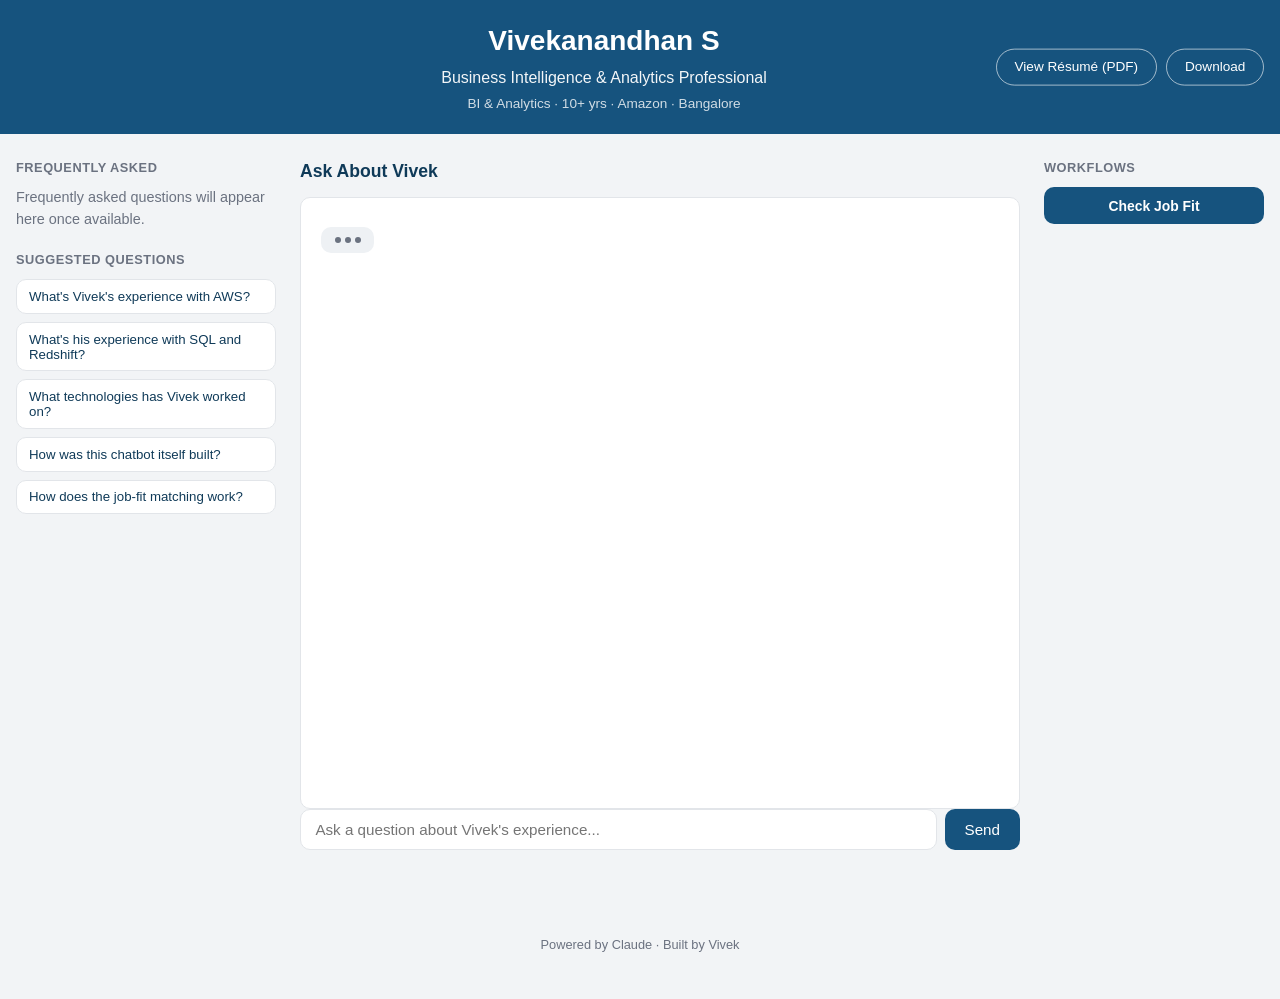
<file: frontend/index.html>
<!DOCTYPE html>
<html lang="en">
<head>
  <meta charset="UTF-8" />
  <meta name="viewport" content="width=device-width, initial-scale=1.0" />
  <title>Vivekanandhan S — Ask Me Anything</title>
  <link rel="stylesheet" href="style.css" />
</head>
<body>
  <header class="site-header">
    <h1>Vivekanandhan S</h1>
    <p class="title">Business Intelligence & Analytics Professional</p>
    <p class="subtitle">BI &amp; Analytics · 10+ yrs · Amazon · Bangalore</p>
    <div class="header-actions">
      <a class="header-btn" href="resume.pdf" target="_blank" rel="noopener">View Résumé (PDF)</a>
      <a class="header-btn" href="resume.pdf" download="Vivekanandhan_S_Resume.pdf">Download</a>
    </div>
  </header>

  <main class="layout">
    <aside class="sidebar sidebar-left">
      <section class="sidebar-section" aria-label="Frequently Asked Questions">
        <h3>Frequently Asked</h3>
        <div id="faq-list" class="faq-list">
          <p class="faq-empty">Loading&hellip;</p>
        </div>
      </section>

      <section class="sidebar-section" aria-label="Suggested Questions">
        <h3>Suggested Questions</h3>
        <div id="suggestions" class="suggestions"></div>
      </section>
    </aside>

    <section id="chat-section" class="chat-section" aria-label="Chat">
      <h2>Ask About Vivek</h2>

      <div id="chat-window" class="chat-window">
        <div id="messages" class="messages"></div>
        <div id="typing-indicator" class="typing-indicator" hidden>
          <span></span><span></span><span></span>
        </div>
      </div>

      <form id="chat-form" class="chat-form">
        <input
          id="chat-input"
          type="text"
          placeholder="Ask a question about Vivek's experience..."
          autocomplete="off"
          maxlength="1000"
        />
        <button type="submit" id="send-button">Send</button>
      </form>
      <p id="chat-error" class="chat-error" hidden></p>
    </section>

    <aside class="sidebar sidebar-right">
      <section class="sidebar-section" aria-label="Workflows">
        <h3>Workflows</h3>
        <button type="button" class="workflow-btn" id="jd-fit-button">Check Job Fit</button>
      </section>
    </aside>
  </main>

  <footer class="site-footer">
    <p>Powered by Claude · Built by Vivek</p>
  </footer>

  <div id="jd-fit-modal" class="modal-overlay" hidden>
    <div class="modal-card" role="dialog" aria-modal="true" aria-label="Job Fit Check">
      <button type="button" class="modal-close" id="jd-fit-modal-close" aria-label="Close">&times;</button>
      <div class="jd-fit-label">Job Fit Check</div>
      <div id="jd-fit-modal-content" class="modal-content"></div>
      <button type="button" class="modal-ok-btn" id="jd-fit-modal-ok">OK</button>
    </div>
  </div>

  <script src="app.js"></script>
</body>
</html>
</file>
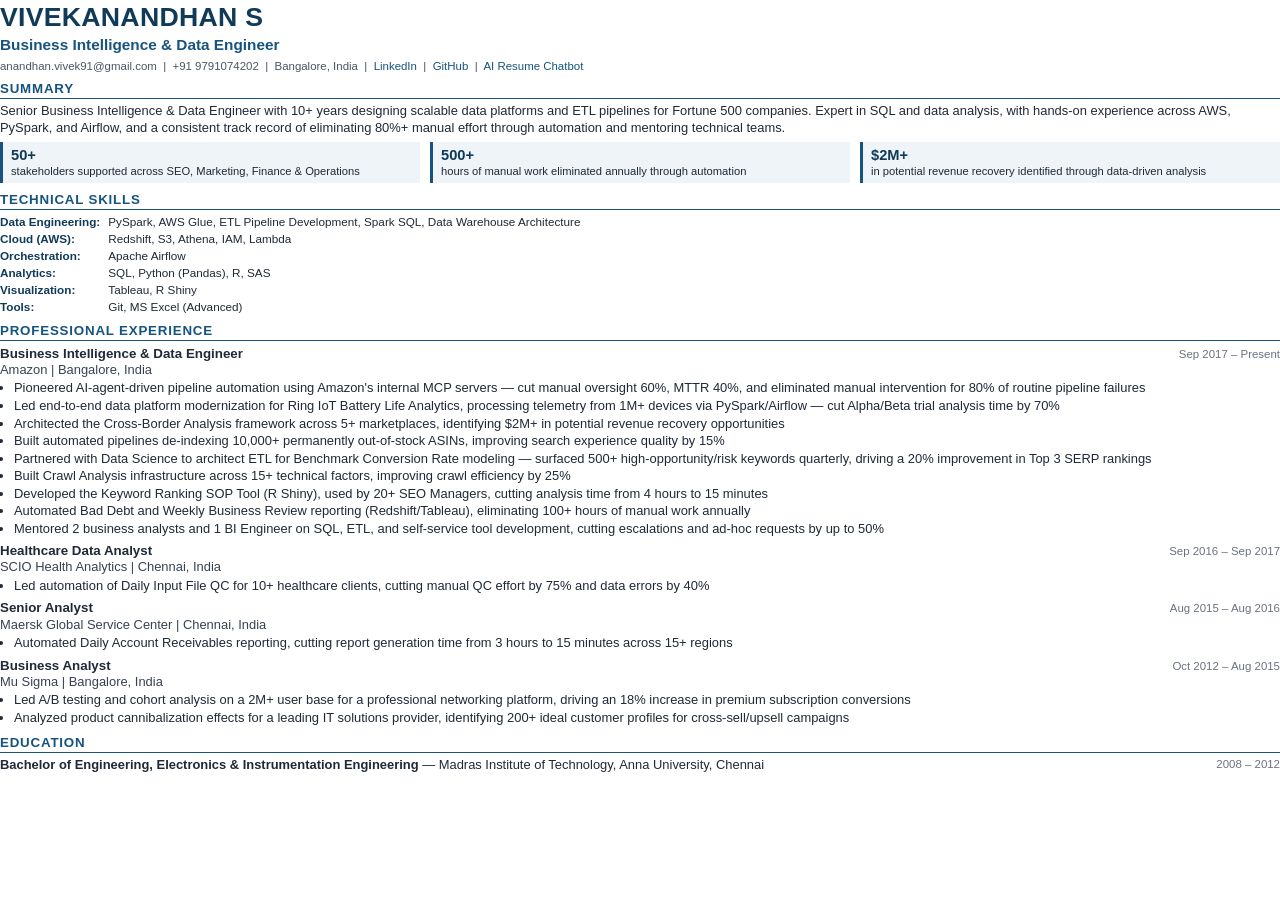
<file: resume-source/resume.html>
<!DOCTYPE html>
<html lang="en">
<head>
<meta charset="UTF-8" />
<title>Vivekanandhan S — Resume</title>
<style>
  @page { size: A4; margin: 11mm 15mm; }
  * { box-sizing: border-box; }
  body {
    font-family: -apple-system, "Helvetica Neue", Arial, sans-serif;
    color: #1f2937;
    font-size: 9.7pt;
    line-height: 1.28;
    margin: 0;
  }
  .name { font-size: 20pt; font-weight: 700; color: #0f3a58; margin: 0; letter-spacing: 0.01em; }
  .title { font-size: 11.5pt; font-weight: 600; color: #16537e; margin: 1px 0 4px; }
  .contact { font-size: 8.6pt; color: #4b5563; margin: 0 0 7px; }
  .contact a { color: #16537e; text-decoration: none; }

  h2 {
    font-size: 10pt;
    text-transform: uppercase;
    letter-spacing: 0.06em;
    color: #16537e;
    border-bottom: 1.5px solid #16537e;
    padding-bottom: 1px;
    margin: 8px 0 4px;
  }
  h2:first-of-type { margin-top: 5px; }

  .summary { margin: 0 0 3px; }

  .achievements {
    display: flex;
    gap: 10px;
    margin: 5px 0 1px;
  }
  .achievement {
    flex: 1;
    background: #eef4f8;
    border-left: 3px solid #16537e;
    padding: 4px 8px;
    font-size: 8.4pt;
  }
  .achievement b { display: block; color: #0f3a58; font-size: 11pt; margin-bottom: 0; }

  .skills-grid {
    display: grid;
    grid-template-columns: auto 1fr;
    column-gap: 8px;
    row-gap: 2px;
    font-size: 8.8pt;
  }
  .skills-grid .label { font-weight: 700; color: #0f3a58; white-space: nowrap; }

  .role { margin-bottom: 5px; }
  .role-header {
    display: flex;
    justify-content: space-between;
    align-items: baseline;
    margin-bottom: 0;
  }
  .role-title { font-weight: 700; font-size: 10pt; }
  .role-org { font-weight: 500; color: #374151; }
  .role-dates { font-size: 8.6pt; color: #6b7280; white-space: nowrap; }

  ul { margin: 2px 0 0; padding-left: 14px; }
  li { margin-bottom: 1px; }

  .edu-line { display: flex; justify-content: space-between; }
</style>
</head>
<body>

  <p class="name">VIVEKANANDHAN S</p>
  <p class="title">Business Intelligence &amp; Data Engineer</p>
  <p class="contact">
    anandhan.vivek91@gmail.com &nbsp;|&nbsp; +91 9791074202 &nbsp;|&nbsp; Bangalore, India &nbsp;|&nbsp;
    <a href="https://www.linkedin.com/in/vivekanandhan-srinivasan-57713055">LinkedIn</a> &nbsp;|&nbsp;
    <a href="https://github.com/vivek28/resume-chatbot">GitHub</a> &nbsp;|&nbsp;
    <a href="https://d3tfmrfiyp00g2.cloudfront.net/">AI Resume Chatbot</a>
  </p>

  <h2>Summary</h2>
  <p class="summary">
    Senior Business Intelligence &amp; Data Engineer with 10+ years designing scalable data
    platforms and ETL pipelines for Fortune 500 companies. Expert in SQL and data analysis, with
    hands-on experience across AWS, PySpark, and Airflow, and a consistent track record of
    eliminating 80%+ manual effort through automation and mentoring technical teams.
  </p>

  <div class="achievements">
    <div class="achievement"><b>50+</b>stakeholders supported across SEO, Marketing, Finance &amp; Operations</div>
    <div class="achievement"><b>500+</b>hours of manual work eliminated annually through automation</div>
    <div class="achievement"><b>$2M+</b>in potential revenue recovery identified through data-driven analysis</div>
  </div>

  <h2>Technical Skills</h2>
  <div class="skills-grid">
    <div class="label">Data Engineering:</div><div>PySpark, AWS Glue, ETL Pipeline Development, Spark SQL, Data Warehouse Architecture</div>
    <div class="label">Cloud (AWS):</div><div>Redshift, S3, Athena, IAM, Lambda</div>
    <div class="label">Orchestration:</div><div>Apache Airflow</div>
    <div class="label">Analytics:</div><div>SQL, Python (Pandas), R, SAS</div>
    <div class="label">Visualization:</div><div>Tableau, R Shiny</div>
    <div class="label">Tools:</div><div>Git, MS Excel (Advanced)</div>
  </div>

  <h2>Professional Experience</h2>

  <div class="role">
    <div class="role-header">
      <span class="role-title">Business Intelligence &amp; Data Engineer</span>
      <span class="role-dates">Sep 2017 – Present</span>
    </div>
    <div class="role-org">Amazon | Bangalore, India</div>
    <ul>
      <li>Pioneered AI-agent-driven pipeline automation using Amazon's internal MCP servers — cut manual oversight 60%, MTTR 40%, and eliminated manual intervention for 80% of routine pipeline failures</li>
      <li>Led end-to-end data platform modernization for Ring IoT Battery Life Analytics, processing telemetry from 1M+ devices via PySpark/Airflow — cut Alpha/Beta trial analysis time by 70%</li>
      <li>Architected the Cross-Border Analysis framework across 5+ marketplaces, identifying $2M+ in potential revenue recovery opportunities</li>
      <li>Built automated pipelines de-indexing 10,000+ permanently out-of-stock ASINs, improving search experience quality by 15%</li>
      <li>Partnered with Data Science to architect ETL for Benchmark Conversion Rate modeling — surfaced 500+ high-opportunity/risk keywords quarterly, driving a 20% improvement in Top 3 SERP rankings</li>
      <li>Built Crawl Analysis infrastructure across 15+ technical factors, improving crawl efficiency by 25%</li>
      <li>Developed the Keyword Ranking SOP Tool (R Shiny), used by 20+ SEO Managers, cutting analysis time from 4 hours to 15 minutes</li>
      <li>Automated Bad Debt and Weekly Business Review reporting (Redshift/Tableau), eliminating 100+ hours of manual work annually</li>
      <li>Mentored 2 business analysts and 1 BI Engineer on SQL, ETL, and self-service tool development, cutting escalations and ad-hoc requests by up to 50%</li>
    </ul>
  </div>

  <div class="role">
    <div class="role-header">
      <span class="role-title">Healthcare Data Analyst</span>
      <span class="role-dates">Sep 2016 – Sep 2017</span>
    </div>
    <div class="role-org">SCIO Health Analytics | Chennai, India</div>
    <ul>
      <li>Led automation of Daily Input File QC for 10+ healthcare clients, cutting manual QC effort by 75% and data errors by 40%</li>
    </ul>
  </div>

  <div class="role">
    <div class="role-header">
      <span class="role-title">Senior Analyst</span>
      <span class="role-dates">Aug 2015 – Aug 2016</span>
    </div>
    <div class="role-org">Maersk Global Service Center | Chennai, India</div>
    <ul>
      <li>Automated Daily Account Receivables reporting, cutting report generation time from 3 hours to 15 minutes across 15+ regions</li>
    </ul>
  </div>

  <div class="role">
    <div class="role-header">
      <span class="role-title">Business Analyst</span>
      <span class="role-dates">Oct 2012 – Aug 2015</span>
    </div>
    <div class="role-org">Mu Sigma | Bangalore, India</div>
    <ul>
      <li>Led A/B testing and cohort analysis on a 2M+ user base for a professional networking platform, driving an 18% increase in premium subscription conversions</li>
      <li>Analyzed product cannibalization effects for a leading IT solutions provider, identifying 200+ ideal customer profiles for cross-sell/upsell campaigns</li>
    </ul>
  </div>

  <h2>Education</h2>
  <div class="edu-line">
    <span><b>Bachelor of Engineering, Electronics &amp; Instrumentation Engineering</b> — Madras Institute of Technology, Anna University, Chennai</span>
    <span class="role-dates">2008 – 2012</span>
  </div>

</body>
</html>
</file>
<file: frontend/style.css>
:root {
  --accent: #16537e;
  --accent-dark: #0f3a58;
  --surface: #ffffff;
  --background: #f2f4f6;
  --text: #1f2937;
  --text-muted: #6b7280;
  --border: #e2e5e9;
  --user-bubble: #16537e;
  --bot-bubble: #eef1f4;
  --radius: 10px;
}

* {
  box-sizing: border-box;
}

body {
  margin: 0;
  font-family: -apple-system, BlinkMacSystemFont, "Segoe UI", Roboto, Helvetica, Arial, sans-serif;
  background: var(--background);
  color: var(--text);
  line-height: 1.5;
}

.site-header {
  background: var(--accent);
  color: #fff;
  text-align: center;
  padding: 1.25rem 5.5rem 1.25rem 1rem;
  position: relative;
}

.site-header h1 {
  margin: 0 0 0.25rem;
  font-size: 1.75rem;
}

.site-header .title {
  margin: 0;
  font-size: 1rem;
  opacity: 0.95;
}

.site-header .subtitle {
  margin: 0.25rem 0 0;
  font-size: 0.85rem;
  opacity: 0.8;
}

.header-actions {
  position: absolute;
  top: 50%;
  right: 1rem;
  transform: translateY(-50%);
  display: flex;
  gap: 0.6rem;
}

.header-btn {
  display: inline-block;
  padding: 0.45rem 1.1rem;
  border: 1px solid rgba(255, 255, 255, 0.6);
  border-radius: 999px;
  background: transparent;
  color: #fff;
  text-decoration: none;
  font-size: 0.85rem;
  font-weight: 500;
  cursor: pointer;
  font-family: inherit;
}

.header-btn:hover {
  background: rgba(255, 255, 255, 0.15);
}

.header-btn-primary {
  background: #fff;
  color: var(--accent-dark);
  border-color: #fff;
  font-weight: 600;
}

.header-btn-primary:hover {
  background: #f0f4f7;
}

main.layout {
  max-width: 1320px;
  margin: 0 auto;
  padding: 1.5rem 1rem 3rem;
  display: grid;
  grid-template-columns: 260px 1fr 220px;
  gap: 1.5rem;
  align-items: start;
}

section h2 {
  font-size: 1.1rem;
  color: var(--accent-dark);
  margin: 0 0 0.75rem;
}

.sidebar {
  display: flex;
  flex-direction: column;
  gap: 1.25rem;
  position: sticky;
  top: 1.5rem;
}

.sidebar-section h3 {
  font-size: 0.8rem;
  text-transform: uppercase;
  letter-spacing: 0.04em;
  color: var(--text-muted);
  margin: 0 0 0.6rem;
}

.faq-list {
  display: flex;
  flex-direction: column;
  gap: 0.5rem;
}

.faq-empty {
  color: var(--text-muted);
  font-size: 0.9rem;
  margin: 0;
}

.faq-card {
  display: flex;
  justify-content: space-between;
  align-items: center;
  gap: 0.6rem;
  width: 100%;
  text-align: left;
  background: var(--surface);
  border: 1px solid var(--border);
  border-radius: var(--radius);
  padding: 0.7rem 0.85rem;
  font-weight: 500;
  font-size: 0.87rem;
  font-family: inherit;
  color: inherit;
  cursor: pointer;
}

.faq-card:hover {
  background: #e6eef4;
}

.faq-badge {
  flex-shrink: 0;
  font-size: 0.68rem;
  font-weight: 600;
  color: var(--accent-dark);
  background: #e6eef4;
  border-radius: 999px;
  padding: 0.15rem 0.5rem;
  white-space: nowrap;
}

.workflow-btn {
  width: 100%;
  background: var(--accent);
  color: #fff;
  border: none;
  border-radius: var(--radius);
  padding: 0.65rem 1rem;
  font-size: 0.87rem;
  font-weight: 600;
  cursor: pointer;
  font-family: inherit;
}

.workflow-btn:hover {
  background: var(--accent-dark);
}

.chat-section {
  min-width: 0;
}

.chat-window {
  background: var(--surface);
  border: 1px solid var(--border);
  border-radius: var(--radius);
  padding: 1.25rem;
  height: min(68vh, 680px);
  min-height: 420px;
  overflow-y: auto;
  display: flex;
  flex-direction: column;
  gap: 0.6rem;
}

.messages {
  display: flex;
  flex-direction: column;
  gap: 0.6rem;
}

.msg {
  max-width: 80%;
  padding: 0.6rem 0.85rem;
  border-radius: var(--radius);
  font-size: 0.92rem;
  word-wrap: break-word;
}

.msg.user {
  align-self: flex-end;
  background: var(--user-bubble);
  color: #fff;
  border-bottom-right-radius: 2px;
  white-space: pre-wrap;
}

.msg.user.jd-fit-request {
  max-width: 92%;
  border: 1px solid var(--accent-dark);
  box-shadow: 0 2px 8px rgba(22, 83, 126, 0.25);
}

.msg.user .jd-fit-label-on-dark {
  color: rgba(255, 255, 255, 0.85);
}

.msg.bot p {
  margin: 0 0 0.5rem;
}

.msg.bot p:last-child {
  margin-bottom: 0;
}

.msg.bot ul {
  margin: 0 0 0.5rem;
  padding-left: 1.2rem;
}

.msg.bot a {
  color: var(--accent-dark);
}

.msg table,
.modal-content table {
  width: 100%;
  border-collapse: collapse;
  margin: 0 0 0.6rem;
  font-size: 0.85rem;
}

.msg th,
.msg td,
.modal-content th,
.modal-content td {
  text-align: left;
  padding: 0.4rem 0.55rem;
  border-bottom: 1px solid var(--border);
}

.msg th,
.modal-content th {
  font-weight: 600;
  color: var(--accent-dark);
  border-bottom: 2px solid var(--border);
}

.msg tr:last-child td,
.modal-content tr:last-child td {
  border-bottom: none;
}

.fit-badge {
  display: inline-block;
  font-size: 0.75rem;
  font-weight: 600;
  padding: 0.15rem 0.55rem;
  border-radius: 999px;
}

.fit-badge.fit-strong {
  background: #e3f5e9;
  color: #1e7d3f;
}

.fit-badge.fit-mid {
  background: #fef1d9;
  color: #9a6a0a;
}

.fit-badge.fit-gap {
  background: #fbe6e5;
  color: #b3261e;
}

.msg-diagram {
  display: block;
  max-width: 100%;
  height: auto;
  margin-top: 0.5rem;
  border: 1px solid var(--border);
  border-radius: 6px;
  background: #fff;
}

.msg.bot {
  align-self: flex-start;
  background: var(--bot-bubble);
  color: var(--text);
  border-bottom-left-radius: 2px;
}

.msg.bot.jd-fit-result {
  max-width: 92%;
  background: #fff;
  border: 1px solid var(--border);
  border-left: 4px solid var(--accent);
  box-shadow: 0 2px 8px rgba(22, 83, 126, 0.1);
}

.jd-fit-label {
  font-size: 0.7rem;
  font-weight: 700;
  text-transform: uppercase;
  letter-spacing: 0.05em;
  color: var(--accent);
  margin-bottom: 0.4rem;
}

.typing-indicator {
  align-self: flex-start;
  display: flex;
  gap: 4px;
  padding: 0.6rem 0.85rem;
  background: var(--bot-bubble);
  border-radius: var(--radius);
  width: fit-content;
}

.typing-indicator span {
  width: 6px;
  height: 6px;
  border-radius: 50%;
  background: var(--text-muted);
  animation: blink 1.2s infinite ease-in-out;
}

.typing-indicator span:nth-child(2) { animation-delay: 0.2s; }
.typing-indicator span:nth-child(3) { animation-delay: 0.4s; }

@keyframes blink {
  0%, 80%, 100% { opacity: 0.25; }
  40% { opacity: 1; }
}

.suggestions {
  display: flex;
  flex-direction: column;
  gap: 0.5rem;
}

.suggestion-chip {
  display: block;
  width: 100%;
  text-align: left;
  background: var(--surface);
  border: 1px solid var(--border);
  border-radius: var(--radius);
  padding: 0.55rem 0.75rem;
  font-size: 0.83rem;
  color: var(--accent-dark);
  cursor: pointer;
  font-family: inherit;
}

.suggestion-chip:hover {
  background: #e6eef4;
}

.chat-form {
  display: flex;
  gap: 0.5rem;
}

.chat-form input {
  flex: 1;
  padding: 0.7rem 0.9rem;
  border: 1px solid var(--border);
  border-radius: var(--radius);
  font-size: 0.95rem;
}

.chat-form input:focus {
  outline: 2px solid var(--accent);
  outline-offset: 1px;
}

.chat-form button {
  background: var(--accent);
  color: #fff;
  border: none;
  border-radius: var(--radius);
  padding: 0 1.25rem;
  font-size: 0.95rem;
  cursor: pointer;
}

.chat-form button:disabled {
  opacity: 0.6;
  cursor: not-allowed;
}

.chat-form button:hover:not(:disabled) {
  background: var(--accent-dark);
}

.chat-error {
  color: #b3261e;
  font-size: 0.85rem;
  margin-top: 0.5rem;
}

.site-footer {
  text-align: center;
  color: var(--text-muted);
  font-size: 0.8rem;
  padding: 1.5rem 1rem 2rem;
}

@media (max-width: 950px) {
  main.layout {
    grid-template-columns: 1fr;
  }
  .sidebar {
    position: static;
    flex-direction: row;
    flex-wrap: wrap;
  }
  .sidebar-section {
    flex: 1 1 220px;
  }
  .chat-window {
    height: min(55vh, 520px);
  }
}

@media (max-width: 480px) {
  .site-header h1 {
    font-size: 1.4rem;
  }
  .msg {
    max-width: 90%;
  }
  .sidebar {
    flex-direction: column;
  }
  .site-header {
    padding: 1.25rem 1rem;
  }
  .header-actions {
    position: static;
    transform: none;
    justify-content: center;
    margin-top: 0.75rem;
  }
}

/* ---- Job Fit result modal ------------------------------------------------
   Additive, not a replacement: the answer already lands in the chat thread
   (highlighted — see .jd-fit-result above) regardless of this modal. The
   modal is purely an attention-getting overlay on top, dismissible, with
   no auto-close timeout since it holds real content someone needs time to
   read, not a toast notification. */
.modal-overlay {
  position: fixed;
  inset: 0;
  background: rgba(15, 23, 33, 0.55);
  display: flex;
  align-items: center;
  justify-content: center;
  padding: 1.5rem;
  z-index: 1000;
}

.modal-overlay[hidden] {
  display: none;
}

.modal-card {
  position: relative;
  background: var(--surface);
  border-radius: 12px;
  max-width: 560px;
  width: 100%;
  max-height: 80vh;
  overflow-y: auto;
  padding: 1.75rem 1.5rem 1.5rem;
  box-shadow: 0 12px 40px rgba(0, 0, 0, 0.25);
  border-top: 4px solid var(--accent);
}

.modal-close {
  position: absolute;
  top: 0.75rem;
  right: 0.9rem;
  background: none;
  border: none;
  font-size: 1.4rem;
  line-height: 1;
  color: var(--text-muted);
  cursor: pointer;
  padding: 0.25rem;
}

.modal-close:hover {
  color: var(--text);
}

.modal-content {
  font-size: 0.92rem;
  color: var(--text);
}

.modal-content p {
  margin: 0 0 0.6rem;
}

.modal-content p:last-child {
  margin-bottom: 0;
}

.modal-content ul {
  margin: 0 0 0.6rem;
  padding-left: 1.2rem;
}

.modal-content a {
  color: var(--accent-dark);
}

.modal-ok-btn {
  display: block;
  margin: 1.25rem 0 0 auto;
  background: var(--accent);
  color: #fff;
  border: none;
  border-radius: var(--radius);
  padding: 0.55rem 1.5rem;
  font-size: 0.87rem;
  font-weight: 600;
  cursor: pointer;
  font-family: inherit;
}

.modal-ok-btn:hover {
  background: var(--accent-dark);
}
</file>
